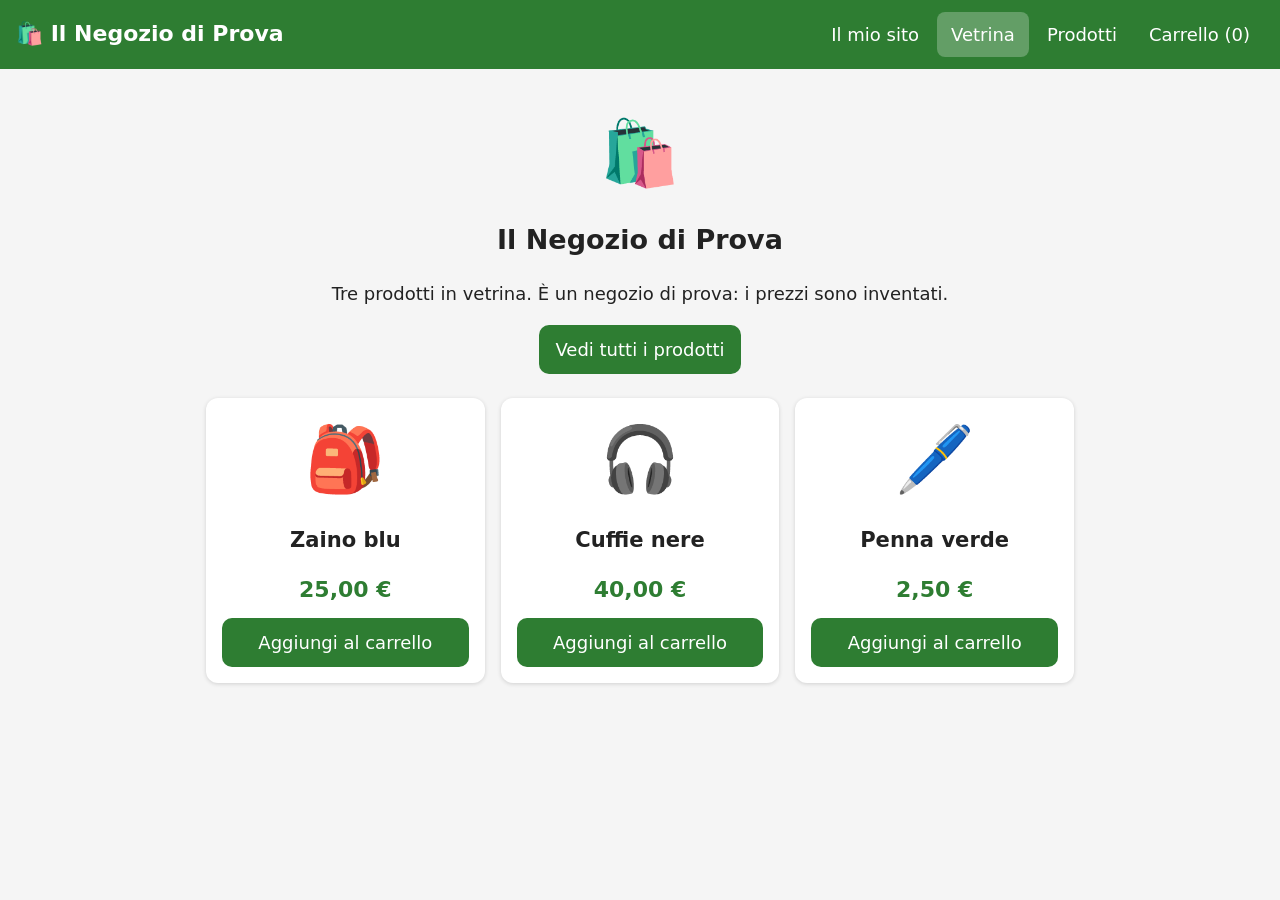
<file: negozio/index.html>
<!DOCTYPE html>
<html lang="it">
<head>
  <meta charset="utf-8">
  <meta name="viewport" content="width=device-width, initial-scale=1">
  <title>Il Negozio di Prova</title>
  <link rel="icon" href="data:,">
  <link rel="stylesheet" href="stile.css">
</head>
<body data-pagina="index.html">
  <header id="testata"></header>
  <main>
    <section class="vetrina">
      <div class="grande-foto" id="logo-grande"></div>
      <h1 id="titolo-negozio"></h1>
      <p>Tre prodotti in vetrina. È un negozio di prova: i prezzi sono inventati.</p>
      <a class="bottone" href="prodotti.html">Vedi tutti i prodotti</a>
    </section>
    <section class="griglia" id="vetrina"></section>
  </main>
  <script src="carrello.js"></script>
  <script src="pagine.js"></script>
  <script>
    intestazione("index.html");
    document.getElementById("logo-grande").innerHTML = foto(LOGO);
    document.getElementById("titolo-negozio").textContent = NEGOZIO;
    mostraProdotti("vetrina", 3);
  </script>
</body>
</html>
</file>
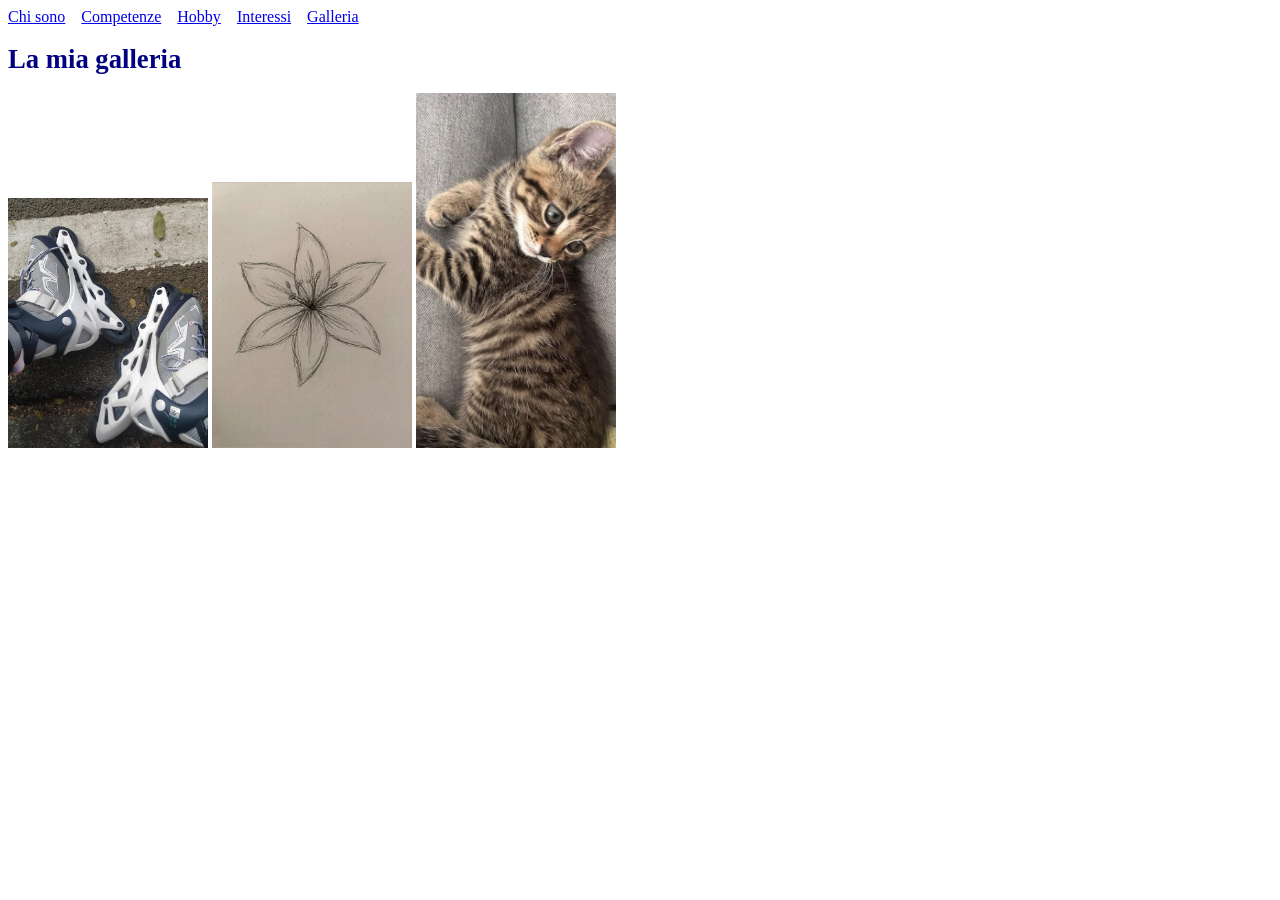
<file: galleria.html>
<!DOCTYPE html>
<html lang="it">
<head>
  <meta charset="utf-8">
  <title>La mia galleria</title>
  <link rel="stylesheet" href="style.css">
</head>
<body>
  <nav>
    <a href="index.html">Chi sono</a>
    <a href="competenze.html">Competenze</a>
    <a href="hobby.html">Hobby</a>
    <a href="interessi.html">Interessi</a>
    <a href="galleria.html">Galleria</a>
  </nav>
  <h1>La mia galleria</h1>
  <img src="foto1.jpg" alt="Il mio gatto">
  <img src="foto2.jpg" alt="I mie pattini">
  <img src="foto3.jpg" alt="Il mio disegno">
</body>
</html>
</file>
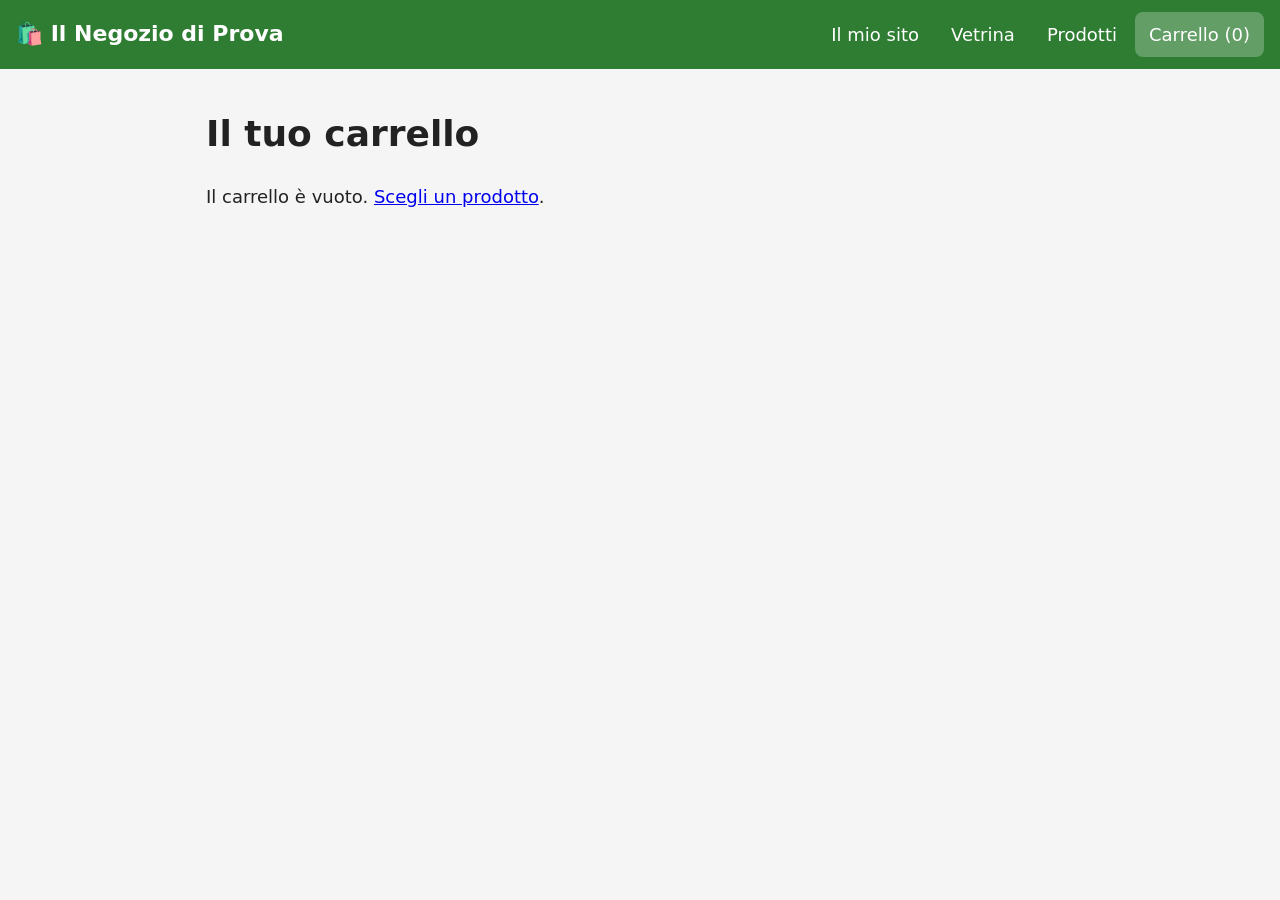
<file: negozio/carrello.html>
<!DOCTYPE html>
<html lang="it">
<head>
  <meta charset="utf-8">
  <meta name="viewport" content="width=device-width, initial-scale=1">
  <title>Carrello</title>
  <link rel="icon" href="data:,">
  <link rel="stylesheet" href="stile.css">
</head>
<body data-pagina="carrello.html">
  <header id="testata"></header>
  <main>
    <h1>Il tuo carrello</h1>
    <p id="vuoto">Il carrello è vuoto. <a href="prodotti.html">Scegli un prodotto</a>.</p>
    <div id="pieno">
      <table>
        <thead><tr><th>Prodotto</th><th>Prezzo</th><th>Quantità</th><th>Somma</th><th></th></tr></thead>
        <tbody id="elenco"></tbody>
      </table>
      <p class="totale">Totale: <span id="totale">0,00 €</span></p>
      <p class="azioni"><button class="secondario" id="svuota">Svuota il carrello</button></p>
      <h2>Chi ordina</h2>
      <div class="avviso">Scrivi un nome e un'email di <b>prova</b>. Non scrivere i tuoi dati veri: l'email non parte davvero.</div>
      <label for="nome">Il tuo nome</label>
      <input id="nome" type="text" autocomplete="off" placeholder="Mario Prova">
      <label for="email">La tua email</label>
      <input id="email" type="email" autocomplete="off" placeholder="prova@esempio.example">
      <p class="errore" id="errore" role="alert"></p>
      <button class="grande" id="conferma">Conferma ordine</button>
    </div>
  </main>
  <script src="carrello.js"></script>
  <script src="pagine.js"></script>
  <script>
    mostraCarrello();
    document.getElementById("elenco").onclick = function (e) {
      var id = e.target.getAttribute("data-id"), az = e.target.getAttribute("data-az");
      if (!id) return;
      if (az === "piu") cambia(id, 1);
      if (az === "meno") cambia(id, -1);
      if (az === "togli") togli(id);
      mostraCarrello();
    };
    document.getElementById("svuota").onclick = function () { svuota(); mostraCarrello(); };
    document.getElementById("conferma").onclick = confermaOrdine;
  </script>
</body>
</html>
</file>
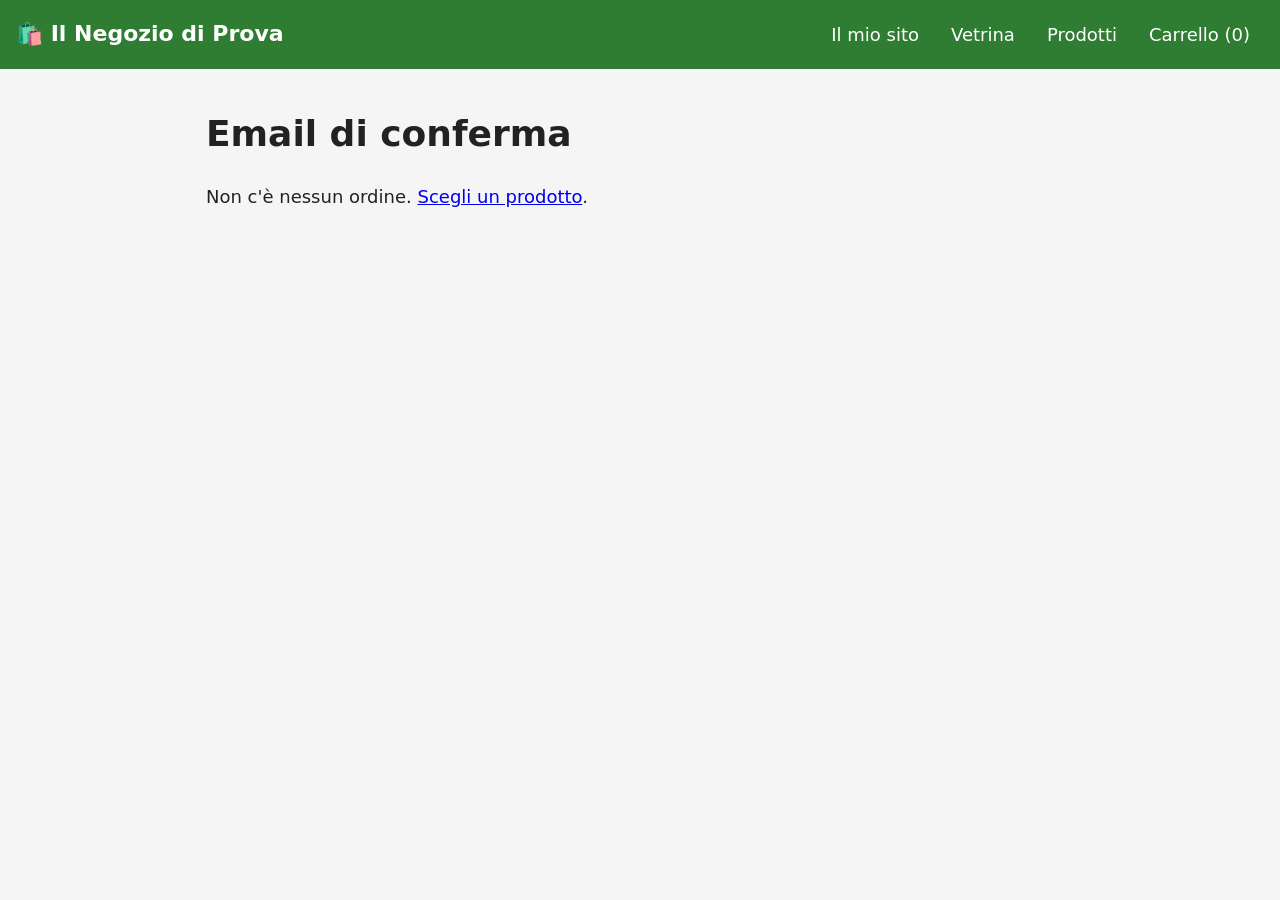
<file: negozio/conferma.html>
<!DOCTYPE html>
<html lang="it">
<head>
  <meta charset="utf-8">
  <meta name="viewport" content="width=device-width, initial-scale=1">
  <title>Email di conferma</title>
  <link rel="icon" href="data:,">
  <link rel="stylesheet" href="stile.css">
</head>
<body data-pagina="conferma.html">
  <header id="testata"></header>
  <main>
    <h1>Email di conferma</h1>
    <p id="senza">Non c'è nessun ordine. <a href="prodotti.html">Scegli un prodotto</a>.</p>
    <div id="con">
      <div class="simulazione">Questa email è una simulazione: non è stata inviata.</div>
      <dl class="email">
        <dt>Da:</dt><dd id="da"></dd>
        <dt>A:</dt><dd id="a"></dd>
        <dt>Oggetto:</dt><dd id="oggetto"></dd>
      </dl>
      <div class="email"><pre id="corpo"></pre></div>
      <p class="avviso">In un negozio vero la email parte da un indirizzo del negozio (tipo <b>ordini@</b> o <b>no-reply@</b> sul dominio del negozio) tramite un servizio di invio. Qui è tutto simulato: l'indirizzo <b>.example</b> non esiste.</p>
      <p class="azioni"><button id="nuovo">Fai un nuovo ordine</button></p>
      <details>
        <summary>Facoltativo, per chi va veloce: invia davvero con il tuo programma di posta</summary>
        <p>Questo link apre il tuo programma di posta con il testo già scritto. Funziona solo se ne hai uno sul PC e <b>l'invio lo fai tu</b>: usa un'email di prova.</p>
        <a class="bottone secondario" id="mailto" href="#">Apri il programma di posta</a>
      </details>
    </div>
  </main>
  <script src="carrello.js"></script>
  <script src="pagine.js"></script>
  <script>
    mostraConferma();
    document.getElementById("nuovo").onclick = nuovoOrdine;
  </script>
</body>
</html>
</file>
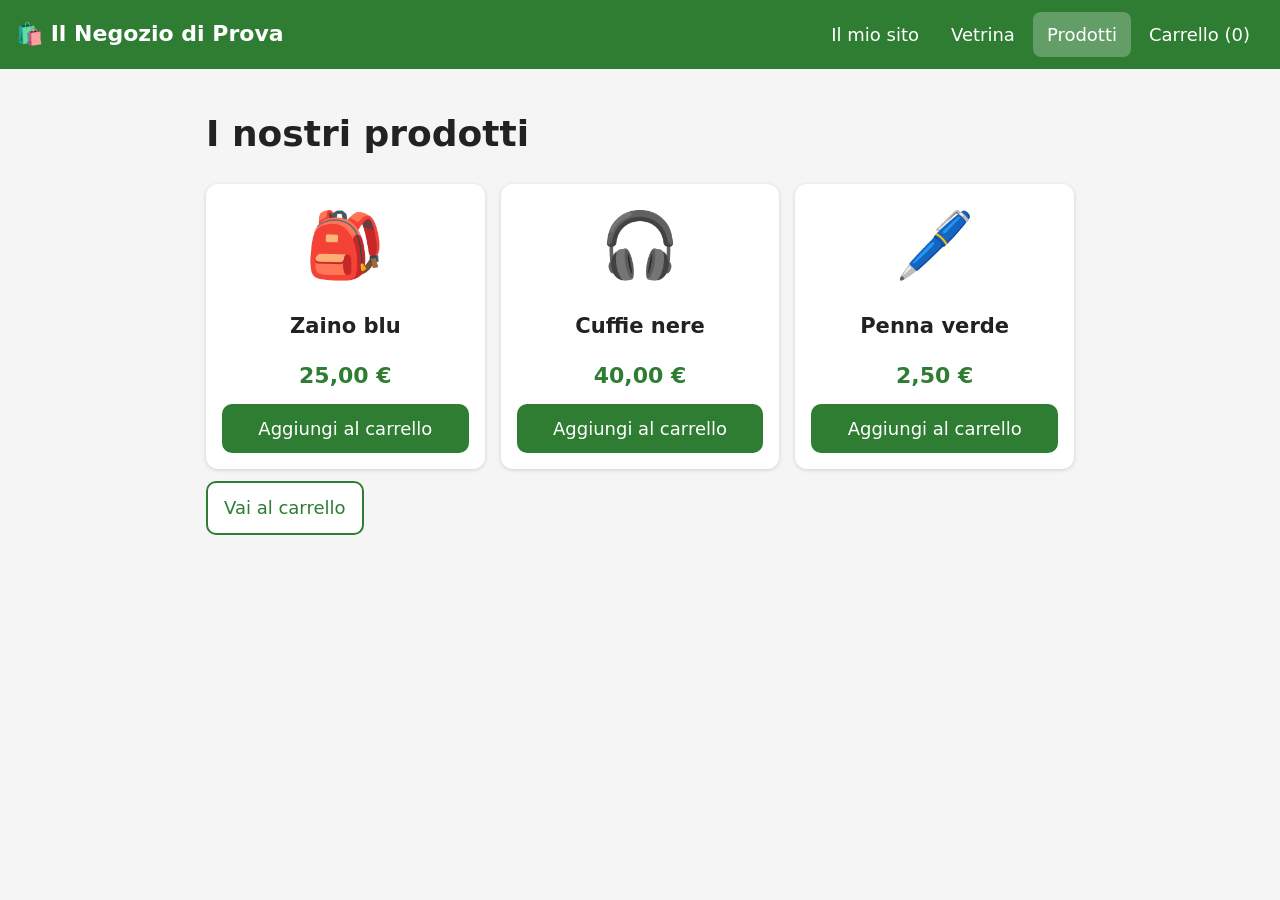
<file: negozio/prodotti.html>
<!DOCTYPE html>
<html lang="it">
<head>
  <meta charset="utf-8">
  <meta name="viewport" content="width=device-width, initial-scale=1">
  <title>Prodotti</title>
  <link rel="icon" href="data:,">
  <link rel="stylesheet" href="stile.css">
</head>
<body data-pagina="prodotti.html">
  <header id="testata"></header>
  <main>
    <h1>I nostri prodotti</h1>
    <section class="griglia" id="prodotti"></section>
    <p class="azioni"><a class="bottone secondario" href="carrello.html">Vai al carrello</a></p>
  </main>
  <script src="carrello.js"></script>
  <script src="pagine.js"></script>
  <script>
    intestazione("prodotti.html");
    mostraProdotti("prodotti");
  </script>
</body>
</html>
</file>
<file: negozio/stile.css>
/* stile.css - lo stile del negozio. Cambia il colore qui sotto (riga --colore). */
:root { --colore: #2e7d32; --sfondo: #f5f5f5; }          /* COLORI: cambia --colore, per esempio #1565c0 (blu) o #c62828 (rosso) */
* { box-sizing: border-box; }
body { font-family: system-ui, Arial, sans-serif; margin: 0; background: var(--sfondo); color: #222; font-size: 18px; line-height: 1.4; }
header { background: var(--colore); color: #fff; padding: 12px 16px; display: flex; flex-wrap: wrap; align-items: center; justify-content: space-between; gap: 8px; }
header a { color: #fff; text-decoration: none; }
.logo { font-size: 22px; font-weight: bold; }
nav a { display: inline-block; padding: 10px 14px; border-radius: 8px; margin-left: 4px; }
nav a.qui, nav a:hover { background: rgba(255, 255, 255, .25); }
main { max-width: 900px; margin: 0 auto; padding: 16px; }
.vetrina { text-align: center; padding: 24px 8px; }
.vetrina .grande-foto { font-size: 64px; }
.griglia { display: grid; grid-template-columns: repeat(auto-fit, minmax(220px, 1fr)); gap: 16px; }
.scheda { background: #fff; border-radius: 12px; padding: 16px; text-align: center; box-shadow: 0 1px 4px rgba(0, 0, 0, .15); }
.foto { font-size: 64px; height: 90px; line-height: 90px; }
.foto img, .logo img { max-height: 90px; max-width: 100%; vertical-align: middle; }
.logo img { max-height: 32px; }
.prezzo { font-size: 22px; font-weight: bold; color: var(--colore); margin: 4px 0 12px; }
button, .bottone { font: inherit; background: var(--colore); color: #fff; border: 0; border-radius: 10px; padding: 12px 16px; min-height: 48px; cursor: pointer; text-decoration: none; display: inline-block; }
button.grande { width: 100%; }
button.secondario, .bottone.secondario { background: #fff; color: var(--colore); border: 2px solid var(--colore); }
table { width: 100%; border-collapse: collapse; background: #fff; border-radius: 8px; }
th, td { padding: 10px 8px; border-bottom: 1px solid #ddd; text-align: left; }
td.q button { min-width: 44px; padding: 8px; }
.totale { font-size: 24px; font-weight: bold; text-align: right; margin: 16px 0; }
label { display: block; font-weight: bold; margin-top: 12px; }
input { font: inherit; width: 100%; padding: 12px; border: 2px solid #999; border-radius: 8px; min-height: 48px; }
.avviso { background: #fff8e1; border-left: 6px solid #f9a825; padding: 10px 14px; border-radius: 6px; margin: 12px 0; }
.errore { color: #b71c1c; font-weight: bold; min-height: 1.4em; }
.azioni { display: flex; flex-wrap: wrap; gap: 10px; margin-top: 12px; }
.email { background: #fff; border: 2px solid #999; border-radius: 10px; padding: 16px; }
.email dt { font-weight: bold; float: left; width: 5.5em; }
.email dd { margin: 0 0 4px 5.5em; word-break: break-word; }
.email pre { white-space: pre-wrap; font: inherit; margin: 0; }
.simulazione { background: #c62828; color: #fff; font-weight: bold; padding: 12px 14px; border-radius: 8px; margin-bottom: 12px; }
details { margin-top: 20px; }
@media (max-width: 520px) { body { font-size: 17px; } th, td { padding: 8px 4px; } }
</file>
<file: style.css>
CSS
body {
  font-family: Arial, sans-serif;
  background-color: lightyellow;
}
h1 {
  font-family: "Times New Roman", serif;
  font-size: 20pt;
  color: navy;
}
img {
  width: 200px;
}
nav a {
  margin-right: 12px;
}
table, th, td {
  border: 1px solid black;
  border-collapse: collapse;
  padding: 4px;
}
</file>
